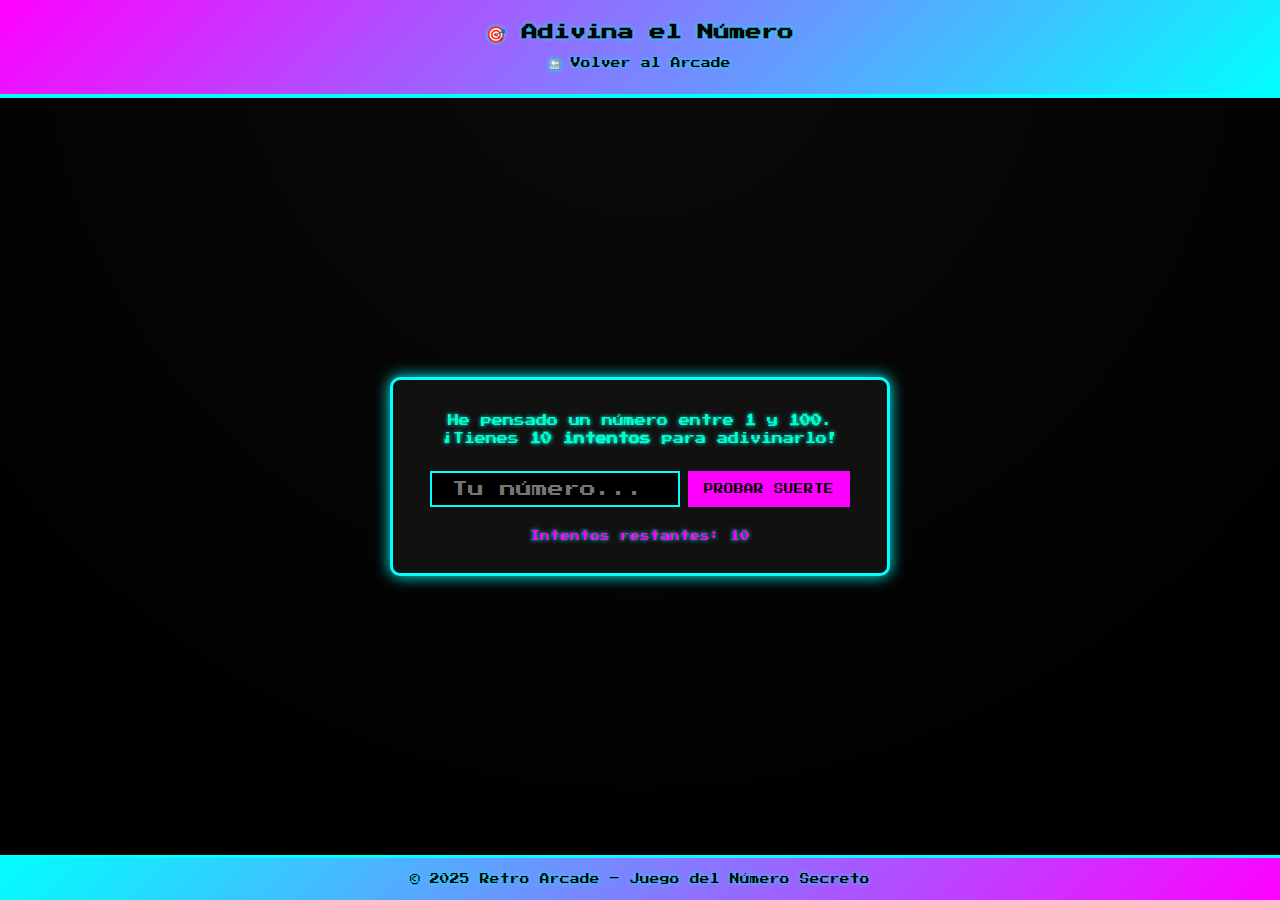
<file: adivina.html>
<!DOCTYPE html>
<html lang="es">
<head>
  <meta charset="UTF-8" />
  <meta name="viewport" content="width=device-width, initial-scale=1.0" />
  <title>🎯 Adivina el número</title>
  <link rel="stylesheet" href="css/adivina.css" />
  <link href="https://fonts.googleapis.com/css2?family=Press+Start+2P&display=swap" rel="stylesheet">
</head>
<body>
  <header>
    <h1>🎯 Adivina el Número</h1>
    <a href="index.html" class="volver">🔙 Volver al Arcade</a>
  </header>

  <main>
    <section class="contenedor">
      <p class="instrucciones">
        He pensado un número entre <strong>1</strong> y <strong>100</strong>.<br>
        ¡Tienes <strong>10 intentos</strong> para adivinarlo!
      </p>

      <div class="juego">
        <input type="number" id="entrada" placeholder="Tu número..." min="1" max="100">
        <button id="botonIntento">Probar suerte</button>
      </div>

      <p id="mensaje" class="mensaje"></p>
      <p id="intentosRestantes" class="intentos">Intentos restantes: 10</p>

      <button id="reiniciar" class="reiniciar oculto">Jugar de nuevo</button>
    </section>
  </main>

  <footer>
    <p>© 2025 Retro Arcade – Juego del Número Secreto</p>
  </footer>

  <script src="js/adivina.js"></script>
</body>
</html>
</file>
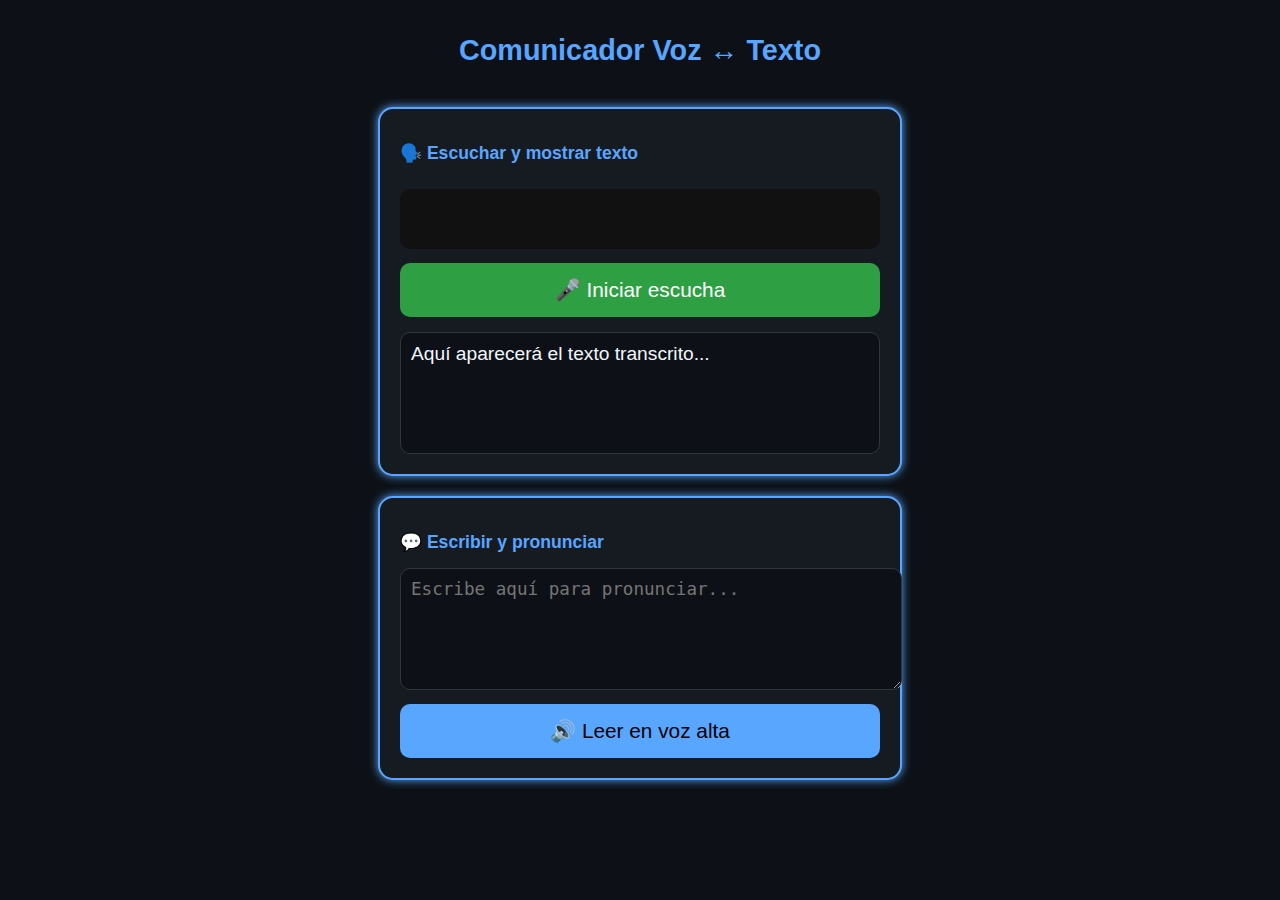
<file: comunicadormovil.html>
<!DOCTYPE html>
<html lang="es">
<head>
<meta charset="UTF-8">
<meta name="viewport" content="width=device-width, initial-scale=1.0">
<title>Comunicador Voz ↔ Texto</title>
<style>
  :root {
    --fondo: #0d1117;
    --panel: #161b22;
    --borde: #58a6ff;
    --texto: #f0f6fc;
    --boton-verde: #2ea043;
    --boton-rojo: #da3633;
  }
  body {
    font-family: "Arial", sans-serif;
    background: var(--fondo);
    color: var(--texto);
    margin: 0;
    padding: 15px;
    display: flex;
    flex-direction: column;
    align-items: center;
    gap: 20px;
  }
  h1 {
    text-align: center;
    color: var(--borde);
    font-size: 1.4rem;
  }
  .panel {
    width: 100%;
    max-width: 480px;
    border: 2px solid var(--borde);
    background: var(--panel);
    border-radius: 15px;
    padding: 20px;
    box-shadow: 0 0 10px var(--borde);
  }
  .panel h2 {
    font-size: 1.1rem;
    color: var(--borde);
  }
  button {
    width: 100%;
    font-size: 1.2rem;
    padding: 15px;
    border: none;
    border-radius: 10px;
    margin-top: 10px;
    cursor: pointer;
    color: white;
  }
  #btnEscuchar { background: var(--boton-verde); }
  #btnEscuchar.stop { background: var(--boton-rojo); }
  #btnLeer { background: var(--borde); color: #000; }
  #textoReconocido {
    min-height: 100px;
    font-size: 1.2rem;
    padding: 10px;
    border-radius: 10px;
    background: #0d1117;
    border: 1px solid #30363d;
    margin-top: 15px;
  }
  textarea {
    width: 100%;
    height: 100px;
    font-size: 1.1rem;
    border-radius: 10px;
    border: 1px solid #30363d;
    padding: 10px;
    background: #0d1117;
    color: var(--texto);
  }
  canvas {
    width: 100%;
    height: 60px;
    background: #111;
    border-radius: 10px;
    margin-top: 10px;
  }
  @media (min-width: 600px) {
    h1 { font-size: 1.8rem; }
    button { font-size: 1.3rem; }
  }
</style>
</head>
<body>
  <h1>Comunicador Voz ↔ Texto</h1>

  <div class="panel">
    <h2>🗣️ Escuchar y mostrar texto</h2>
    <canvas id="visualizador"></canvas>
    <button id="btnEscuchar">🎤 Iniciar escucha</button>
    <div id="textoReconocido">Aquí aparecerá el texto transcrito...</div>
  </div>

  <div class="panel">
    <h2>💬 Escribir y pronunciar</h2>
    <textarea id="textoParaLeer" placeholder="Escribe aquí para pronunciar..."></textarea>
    <button id="btnLeer">🔊 Leer en voz alta</button>
  </div>

<script>
/* ==== VISUALIZADOR DE SONIDO ==== */
let audioContext, analyser, dataArray, source;
const canvas = document.getElementById("visualizador");
const ctx = canvas.getContext("2d");

async function iniciarVisualizador() {
  audioContext = new (window.AudioContext || window.webkitAudioContext)();
  const stream = await navigator.mediaDevices.getUserMedia({ audio: true });
  source = audioContext.createMediaStreamSource(stream);
  analyser = audioContext.createAnalyser();
  analyser.fftSize = 128;
  const bufferLength = analyser.frequencyBinCount;
  dataArray = new Uint8Array(bufferLength);
  source.connect(analyser);
  dibujarVisualizador();
}

function dibujarVisualizador() {
  requestAnimationFrame(dibujarVisualizador);
  if (!analyser) return;
  analyser.getByteFrequencyData(dataArray);
  ctx.fillStyle = "#111";
  ctx.fillRect(0, 0, canvas.width, canvas.height);
  const barWidth = (canvas.width / dataArray.length) * 1.5;
  let x = 0;
  for (let i = 0; i < dataArray.length; i++) {
    const barHeight = dataArray[i] / 2;
    ctx.fillStyle = `hsl(${barHeight + 180}, 100%, 60%)`;
    ctx.fillRect(x, canvas.height - barHeight, barWidth, barHeight);
    x += barWidth + 1;
  }
}

/* ==== RECONOCIMIENTO DE VOZ ==== */
const SpeechRecognition = window.SpeechRecognition || window.webkitSpeechRecognition;
const recognition = new SpeechRecognition();
recognition.lang = "es-ES";
recognition.continuous = true;
recognition.interimResults = true;

const btnEscuchar = document.getElementById("btnEscuchar");
const textoReconocido = document.getElementById("textoReconocido");
let escuchando = false;

btnEscuchar.addEventListener("click", () => {
  if (!escuchando) {
    recognition.start();
    iniciarVisualizador();
    escuchando = true;
    btnEscuchar.textContent = "🛑 Detener escucha";
    btnEscuchar.classList.add("stop");
  } else {
    recognition.stop();
    escuchando = false;
    btnEscuchar.textContent = "🎤 Iniciar escucha";
    btnEscuchar.classList.remove("stop");
    if (audioContext) audioContext.close();
  }
});

recognition.onresult = (event) => {
  let texto = "";
  for (let i = event.resultIndex; i < event.results.length; ++i) {
    texto += event.results[i][0].transcript;
  }
  textoReconocido.textContent = texto;
};

recognition.onerror = (e) => {
  textoReconocido.textContent = "Error: " + e.error;
};

/* ==== TEXTO A VOZ ==== */
document.getElementById("btnLeer").addEventListener("click", () => {
  const texto = document.getElementById("textoParaLeer").value;
  if (!texto.trim()) return;
  const mensaje = new SpeechSynthesisUtterance(texto);
  mensaje.lang = "es-ES";
  mensaje.rate = 1;
  mensaje.pitch = 1;
  speechSynthesis.speak(mensaje);
});
</script>
</body>
</html>
</file>
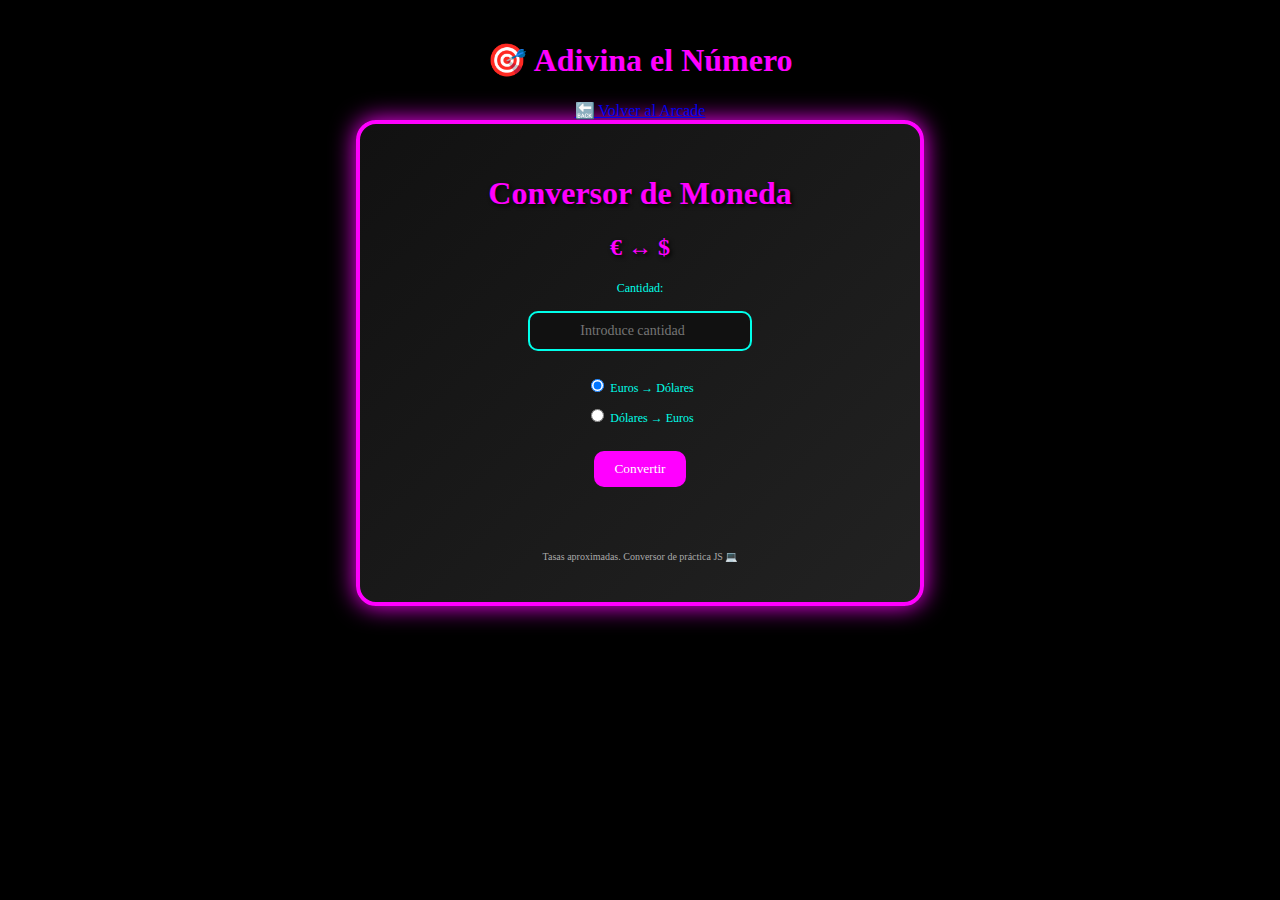
<file: conversor.html>
<!DOCTYPE html>
<html lang="es">

<head>
    <link rel="icon" type="image/x-icon" href="favicon.ico">

    
    <meta charset="UTF-8">
    <meta name="viewport" content="width=device-width, initial-scale=1.0">
    <title>Conversor € ↔ $</title>
    <link rel="stylesheet" href="css/conversor.css">
</head>

<body>
    <header>
        <h1>🎯 Adivina el Número</h1>
        <a href="index.html" class="volver">🔙 Volver al Arcade</a>
    </header>
    <div class="container">
        <h1>Conversor de Moneda</h1>
        <h2>€ ↔ $</h2>

        <div class="converter">
            <label for="amount">Cantidad:</label>
            <input type="number" id="amount" placeholder="Introduce cantidad" step="0.01">

            <div class="options">
                <label><input type="radio" name="direction" value="eurusd" checked> Euros → Dólares</label>
                <label><input type="radio" name="direction" value="usdeur"> Dólares → Euros</label>
            </div>

            <button id="convertBtn">Convertir</button>

            <p id="result"></p>
        </div>

        <footer>
            <p>Tasas aproximadas. Conversor de práctica JS 💻</p>
        </footer>
    </div>

    <script src="js/conversor.js"></script>
</body>

</html>
</file>
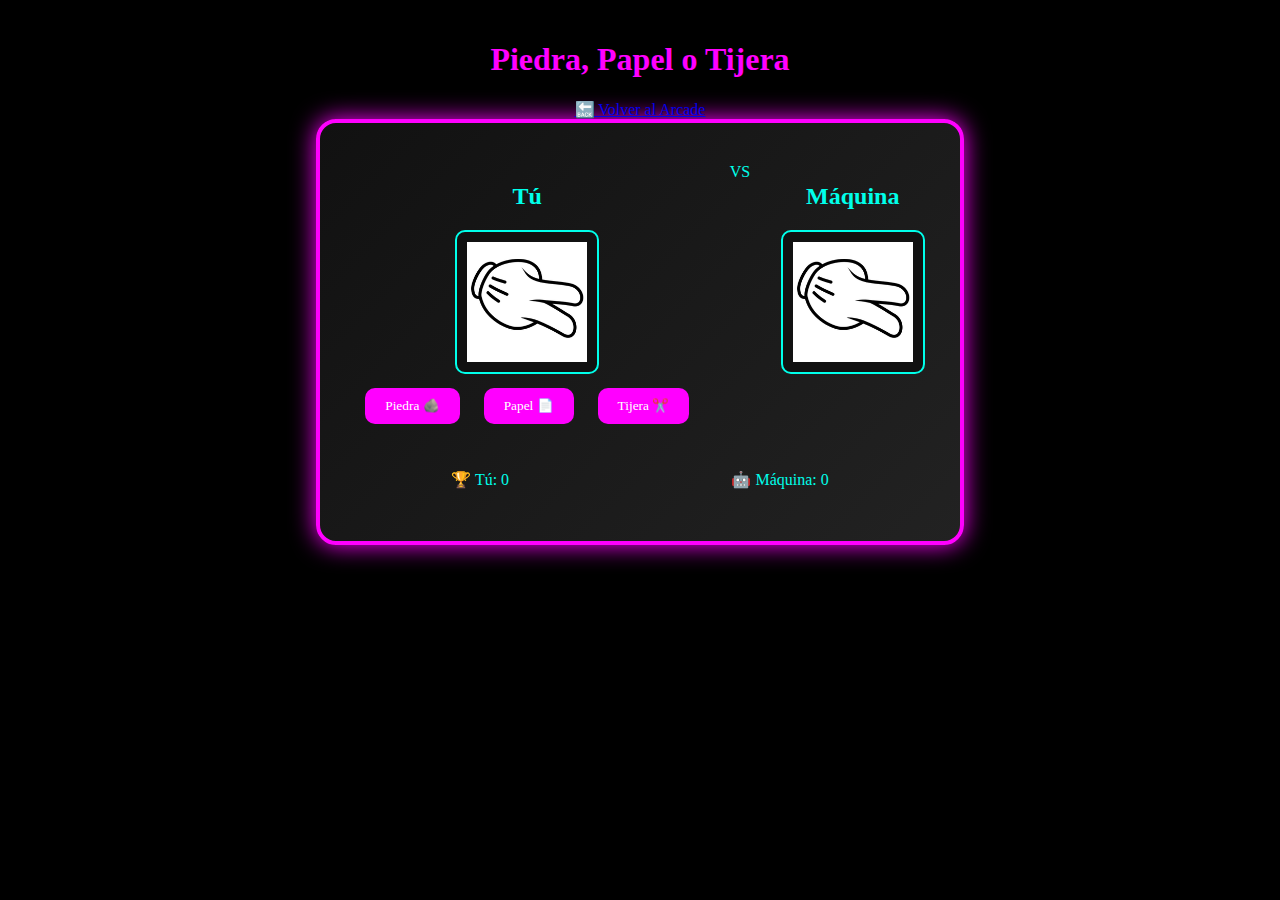
<file: piedrapapeltijera.html>
<!DOCTYPE html>
<html lang="es">

<head>
    <link rel="icon" type="image/x-icon" href="favicon.ico">
    <meta charset="UTF-8">
    <meta name="viewport" content="width=device-width, initial-scale=1.0">
    <title>Piedra, Papel o Tijera</title>
    <link rel="stylesheet" href="css/piedrapapeltijera.css">

</head>

<body>
    <header>
        <h1>Piedra, Papel o Tijera</h1>
        <a href="index.html" class="volver">🔙 Volver al Arcade</a>
    </header>
    <div class="container">

        <div class="game">
            <div class="player">
                <h2>Tú</h2>
                <img id="playerImg" src="img/piedra.png" alt="Tu elección">
                <div class="controls">
                    <button id="btnPiedra">Piedra 🪨</button>
                    <button id="btnPapel">Papel 📄</button>
                    <button id="btnTijera">Tijera ✂️</button>
                </div>
            </div>

            <div class="versus">VS</div>

            <div class="cpu">
                <h2>Máquina</h2>
                <img id="cpuImg" src="img/papel.png" alt="Opción CPU">
            </div>
        </div>



        <div class="score">
            <p>🏆 Tú: <span id="playerScore">0</span></p>
            <p>🤖 Máquina: <span id="cpuScore">0</span></p>
        </div>

        <p id="resultMsg"></p>
    </div>

    <script src="js/piedrapapeltijera.js"></script>
</body>

</html>
</file>
<file: css/adivina.css>
@import url('https://fonts.googleapis.com/css2?family=Press+Start+2P&display=swap');

* {
  box-sizing: border-box;
  margin: 0;
  padding: 0;
}

body {
  font-family: 'Press Start 2P', cursive;
  background: radial-gradient(circle at top, #0b0b0b, #000000 80%);
  color: #00ffcc;
  display: flex;
  flex-direction: column;
  min-height: 100vh;
  text-shadow: 0 0 4px #00ffee;
}

header {
  background: linear-gradient(135deg, #ff00ff, #00ffff);
  color: black;
  text-align: center;
  padding: 1.5rem 1rem;
  border-bottom: 4px solid #00ffff;
}

header h1 {
  font-size: 1rem;
  margin-bottom: 0.5rem;
}

.volver {
  color: black;
  text-decoration: none;
  font-size: 0.6rem;
}

main {
  flex: 1;
  display: flex;
  justify-content: center;
  align-items: center;
  padding: 2rem;
}

.contenedor {
  text-align: center;
  background-color: #111;
  border: 3px solid #00ffff;
  border-radius: 10px;
  padding: 2rem;
  box-shadow: 0 0 15px #00ffff;
  width: 90%;
  max-width: 500px;
}

.instrucciones {
  font-size: 0.7rem;
  line-height: 1.6;
  margin-bottom: 1.5rem;
}

.juego {
  display: flex;
  justify-content: center;
  gap: 0.5rem;
  flex-wrap: wrap;
}

input[type="number"] {
  font-family: 'Press Start 2P', cursive;
  font-size: 1rem;
  text-align: center;
  width: 250px;
  padding: 0.5rem;
  border: 2px solid #00ffff;
  background: black;
  color: #00ffff;
}

button {
  font-family: 'Press Start 2P', cursive;
  font-size: 0.6rem;
  background-color: #ff00ff;
  color: black;
  border: none;
  padding: 0.6rem 1rem;
  cursor: pointer;
  transition: all 0.2s;
  text-transform: uppercase;
}

button:hover {
  background-color: #00ffff;
  box-shadow: 0 0 10px #00ffff;
}

.mensaje {
  margin-top: 1.5rem;
  font-size: 0.7rem;
}

.intentos {
  margin-top: 0.5rem;
  font-size: 0.6rem;
  color: #ff00ff;
}

.reiniciar {
  margin-top: 1.5rem;
  display: inline-block;
}

.oculto {
  display: none;
}

footer {
  text-align: center;
  background: linear-gradient(135deg, #00ffff, #ff00ff);
  color: black;
  padding: 1rem;
  border-top: 3px solid #00ffff;
  font-size: 0.6rem;
}
</file>
<file: css/conversor.css>
body {
  font-family: 'Press Start 2P', cursive;
  background-color: #000;
  color: #00ffea;
  text-align: center;
  padding: 20px;
  margin: 0;
}

.container {
  max-width: 500px;
  margin: auto;
  border: 4px solid #ff00ff;
  border-radius: 20px;
  padding: 30px;
  background: linear-gradient(135deg, #111 0%, #222 100%);
  box-shadow: 0 0 25px #ff00ff;
}

h1, h2 {
  color: #ff00ff;
  text-shadow: 2px 2px 4px #000;
}

.converter {
  display: flex;
  flex-direction: column;
  align-items: center;
  gap: 15px;
}

label {
  font-size: 12px;
}

input[type="number"] {
  font-family: inherit;
  font-size: 14px;
  padding: 10px;
  width: 200px;
  text-align: center;
  border: 2px solid #00ffea;
  border-radius: 10px;
  background-color: #111;
  color: #fff;
}

.options {
  display: flex;
  flex-direction: column;
  gap: 10px;
  margin: 10px 0;
}

button {
  font-family: inherit;
  background: #ff00ff;
  color: white;
  border: none;
  border-radius: 10px;
  padding: 10px 20px;
  cursor: pointer;
  transition: 0.3s;
}

button:hover {
  background: #00ffea;
  color: #000;
}

#result {
  margin-top: 15px;
  font-size: 14px;
  color: #fff;
}

footer {
  margin-top: 20px;
  font-size: 10px;
  color: #aaa;
}
</file>
<file: css/piedrapapeltijera.css>
body {
  font-family: 'Press Start 2P', cursive;
  background-color: #000;
  color: #00ffea;
  text-align: center;
  padding: 20px;
  margin: 0;
}

h1 {
  color: #ff00ff;
  text-shadow: 2px 2px 4px #000;
}

.container {
  max-width: 600px;
  margin: auto;
  border: 4px solid #ff00ff;
  border-radius: 20px;
  padding: 20px;
  background: linear-gradient(135deg, #111 0%, #222 100%);
  box-shadow: 0 0 25px #ff00ff;
}

.game {
  display: flex;
  justify-content: space-around;
  margin: 20px 0;
}

img {
  width: 120px;
  height: 120px;
  border-radius: 10px;
  border: 2px solid #00ffea;
  background-color: #111;
  padding: 10px;
}

.controls button {
  font-family: inherit;
  background: #ff00ff;
  color: #fff;
  border: none;
  margin: 10px;
  padding: 10px 20px;
  border-radius: 10px;
  cursor: pointer;
  transition: 0.3s;
}

.controls button:hover {
  background: #00ffea;
  color: #000;
}

.score {
  display: flex;
  justify-content: space-around;
  margin-top: 20px;
}

#resultMsg {
  font-size: 1rem;
  color: #fff;
  margin-top: 15px;
}
</file>
